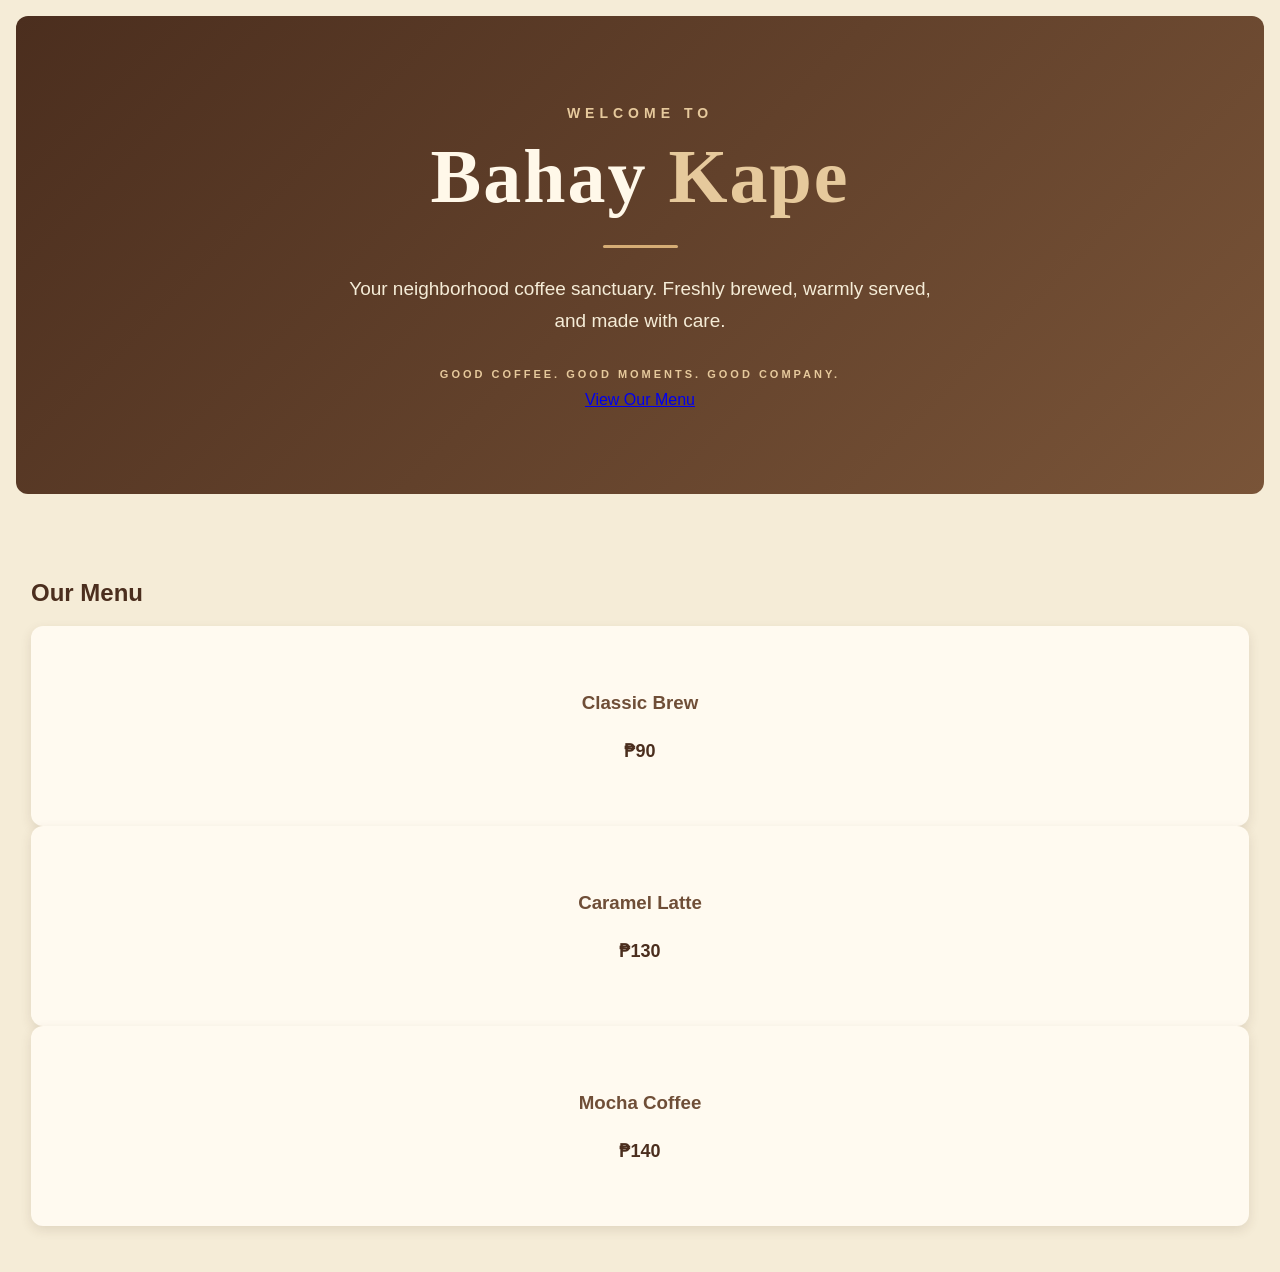
<file: index.html>
<!DOCTYPE html>
<html lang="en">
<head>
    <meta charset="utf-8">
    <meta name="viewport" content="width=device-width, initial-scale=1">
    <title>Bahay Kape | Coffee Shop</title>
    <link rel="stylesheet" href="styles.css">
</head>
<body>

    <header class="hero">
    <div class="hero-content">
        <p class="welcome">WELCOME TO</p>

        <h1>Bahay <span>Kape</span></h1>

        <div class="hero-divider"></div>

        <p class="tagline">
            Your neighborhood coffee sanctuary.
            Freshly brewed, warmly served, and made with care.
        </p>

        <p class="hero-note">GOOD COFFEE. GOOD MOMENTS. GOOD COMPANY.</p>
	<a href="menu.html">View Our Menu</a>
    </div>
</header>

	<section id="menu">
    <h2>Our Menu</h2>

    <div class="menu-container">

        <div class="menu-item">
            <h3>Classic Brew</h3>
            <p>₱90</p>
        </div>

        <div class="menu-item">
            <h3>Caramel Latte</h3>
            <p>₱130</p>
        </div>

        <div class="menu-item">
            <h3>Mocha Coffee</h3>
            <p>₱140</p>
        </div>

    </div>
</section>
</body>
</html>
</file>
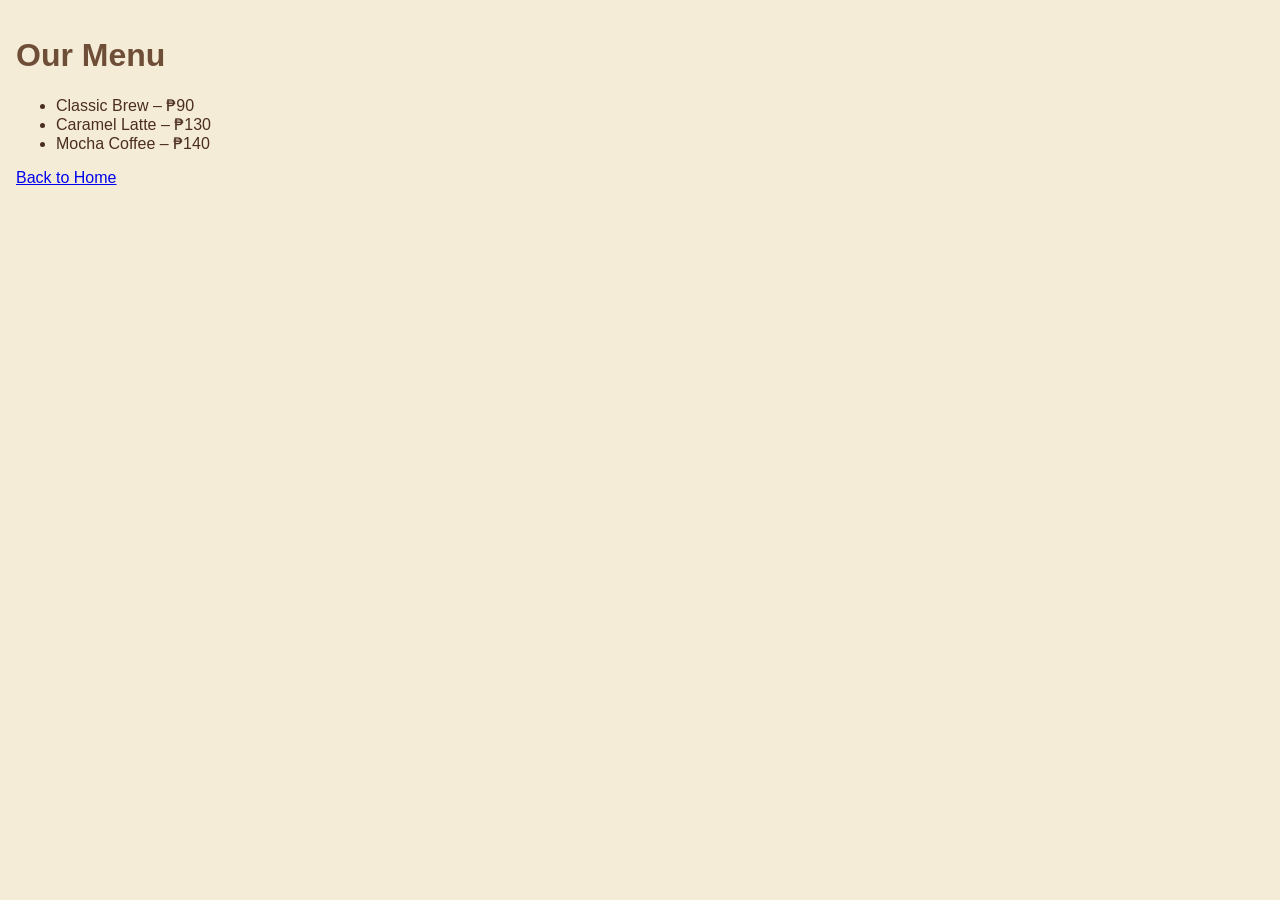
<file: menu.html>
<!DOCTYPE html>
<html lang="en">
<head>
    <meta charset="UTF-8">
    <meta name="viewport" content="width=device-width, initial-scale=1.0">
    <title>Bahay Kape - Menu</title>
    <link rel="stylesheet" href="styles.css">
</head>
<body>
    <h1>Our Menu</h1>

    <ul>
        <li>Classic Brew – ₱90</li>
        <li>Caramel Latte – ₱130</li>
        <li>Mocha Coffee – ₱140</li>
    </ul>

    <p><a href="index.html">Back to Home</a></p>
</body>
</html>
</file>
<file: styles.css>
body {
  font-family: Arial, sans-serif;
  background-color: #f5ecd7;   /* cream */
  color: #4b2e1e;              /* brown */
  margin: 0;
  padding: 1rem;
}

h1 {
  color: #6f4e37;
}
/* Coffee menu layout */
#menu {
  padding: 30px 15px;
}

.menu-grid {
  display: grid;
  grid-template-columns: repeat(3, 1fr);
  gap: 20px;
}

.menu-item {
    background-color: #fffaf0;
    border-radius: 12px;
    text-align: center;
    box-shadow: 0 4px 12px rgba(75, 46, 30, 0.12);
    padding: 40px 20px;
    min-height: 120px;
    display: flex;
    flex-direction: column;
    justify-content: center;
}

.menu-item h3 {
  color: #6f4e37;
  margin-bottom: 8px;
}

.menu-item p {
  font-size: 18px;
  font-weight: bold;
}

/* Adjust layout for smaller screens */
@media (max-width: 650px) {
  .menu-grid {
    grid-template-columns: 1fr;
  }
}
/* Hero Header */
.hero {
    background: linear-gradient(135deg, #4b2e1e, #795438);
    color: #f5ecd7;
    text-align: center;
    padding: 75px 20px 85px;
    border-radius: 12px;
    margin-bottom: 35px;
}

.hero-content {
    max-width: 800px;
    margin: auto;
}

.welcome {
    font-size: 14px;
    letter-spacing: 5px;
    font-weight: bold;
    color: #e6c99c;
    margin-bottom: 12px;
}

.hero h1 {
    font-family: Georgia, serif;
    font-size: clamp(48px, 7vw, 76px);
    color: #fff8e9;
    margin: 0;
    letter-spacing: 2px;
}

.hero h1 span {
    color: #e6c99c;
}

.hero-divider {
    width: 75px;
    height: 3px;
    background-color: #d6ad75;
    margin: 25px auto;
    border-radius: 5px;
}

.tagline {
    font-size: 19px;
    line-height: 1.7;
    color: #f5ecd7;
    max-width: 600px;
    margin: auto;
}

.hero-note {
    font-size: 11px;
    letter-spacing: 3px;
    color: #e6c99c;
    margin-top: 30px;
    font-weight: bold;
}
</file>
